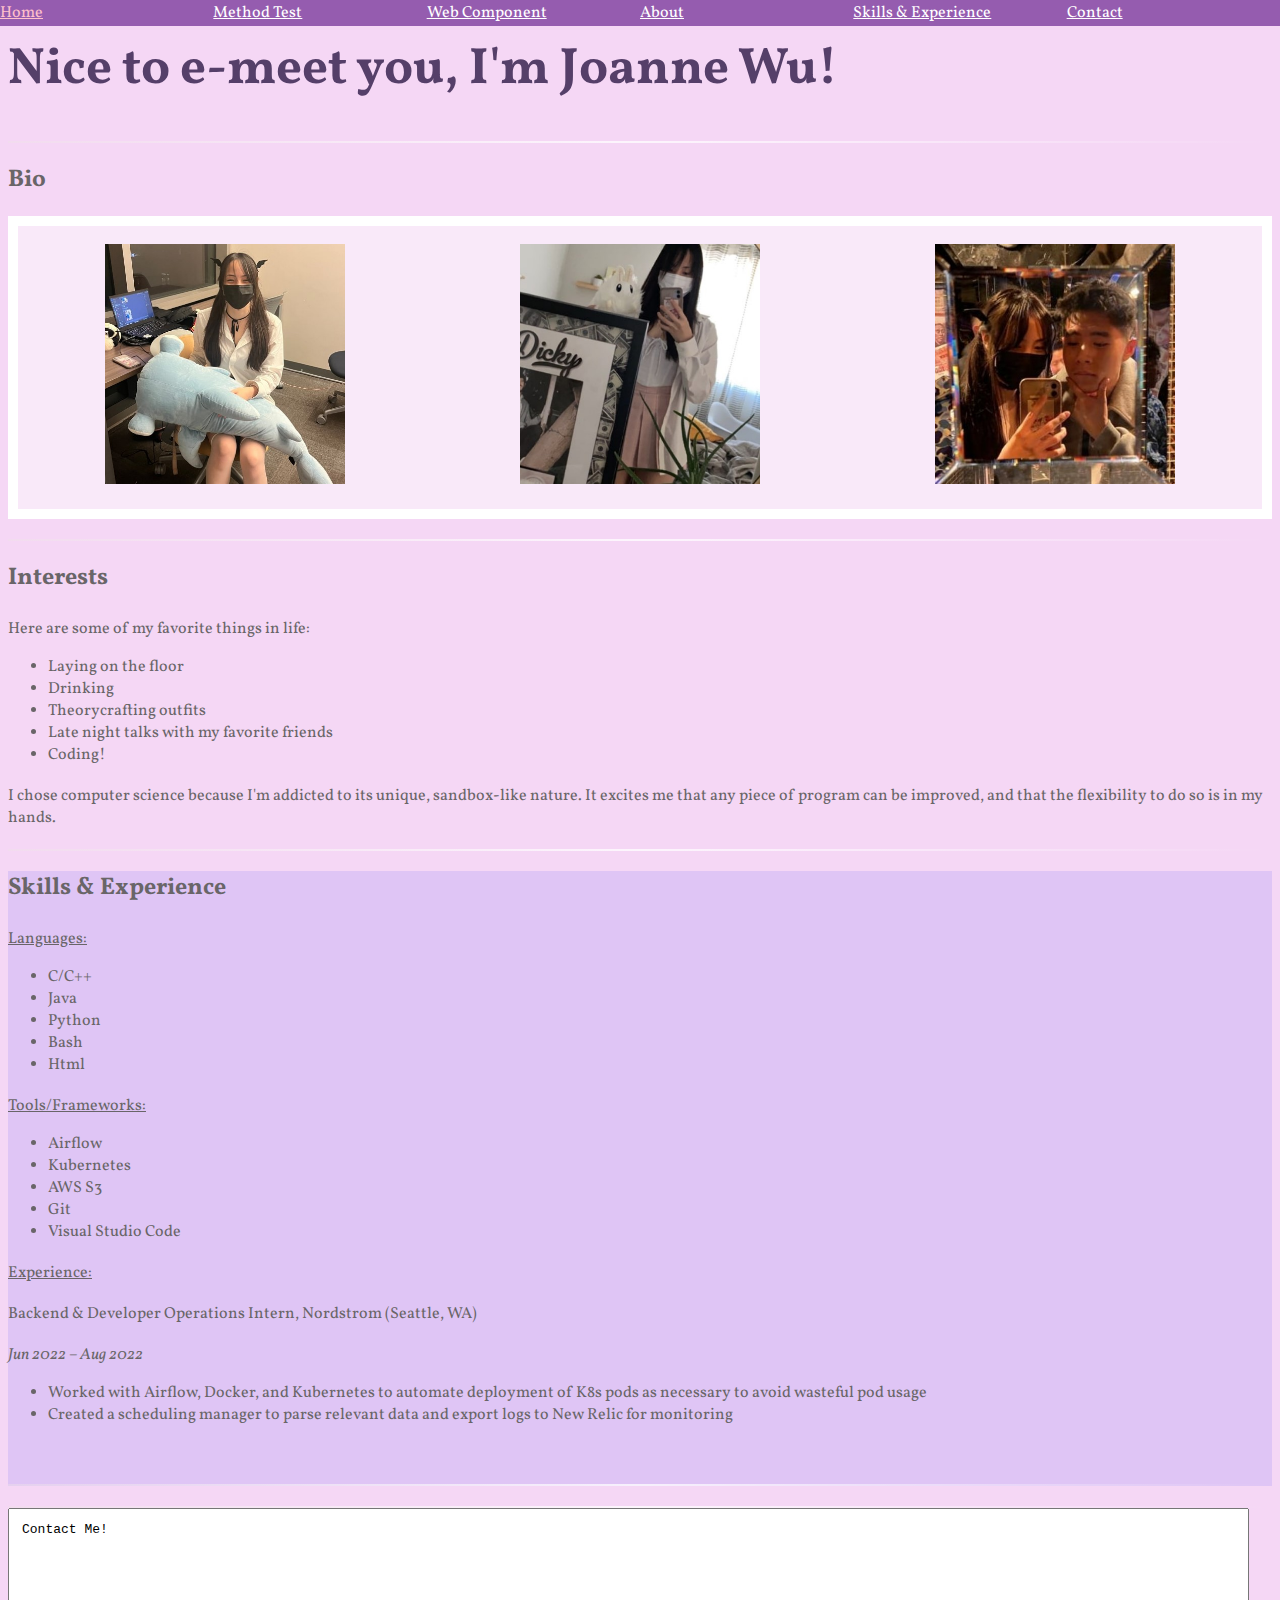
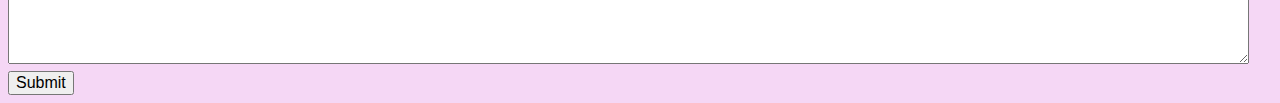
<file: index.html>
<!doctype html>
<html lang="en">
  <head>
    <meta charset="UTF-8">
    <meta name="description" content="Joanne's Online Portfolio">
    <meta name="author" content="Joanne Wu">
    <title>Joanne Wu's E-Portfolio</title>
    <link rel="stylesheet" href="styles.css">
    <link rel="preconnect" href="https://fonts.googleapis.com">
    <link rel="preconnect" href="https://fonts.gstatic.com" crossorigin>
    <link href="https://fonts.googleapis.com/css2?family=Spline+Sans+Mono:wght@300&family=Vollkorn&display=swap" rel="stylesheet">
  </head>
  <body class="spacefornav">
    <header>
      <div>
        <nav class="flex-nav">
          <a href="#top">Home</a>
          <a href="/methodtest.html">Method Test</a>
          <a href="/webcomponent.html">Web Component</a>
          <a href="#about">About</a>
          <a href="#experience">Skills & Experience</a>
          <a href="#contact">Contact</a>
        </nav>
      </div>
      <h1 style="color:rgb(85, 63, 105) ;">Nice to e-meet you, I'm Joanne Wu!</h1>
    </header>
    <hr>
    <aside>
      <section class="spacefornav">
        <h2 id="about">Bio</h2>
        <div class="pics-flex"> 
          <picture id="pic1">
            <source
            srcset="src/img1_small.jpg 320w, 
            src/img1_med.jpg 800w, 
            src/img1_large.jpg 1200w"
            sizes="(min-width: 60rem) 80vw, 
            (min-width: 40rem) 90vw, 
            100vw">
          <img class="mypics" src="src/img1_small.jpg" alt="me with sharkshark">
          </picture>
          <picture id="pic2">
            <source
            srcset="src/img2_small.jpg 320w, 
            src/img2_med.jpg 800w, 
            src/img2_large.jpg 1200w"
            sizes="(min-width: 60rem) 80vw, 
            (min-width: 40rem) 90vw, 
            100vw">
            <img class="mypics" src="src/img2_large.jpg" alt="me in a random person's house">
          </picture>
          <picture id="pic3">
            <source
            srcset="src/img3_small.jpg 320w, 
            src/img3_med.jpg 800w, 
            src/img3_large.jpg 1200w"
            sizes="(min-width: 60rem) 80vw, 
            (min-width: 40rem) 90vw, 
            100vw">
            <img class="mypics" src="src/img3_large.jpg" alt="me and my boyfriend">
          </picture>
        </div>
        <hr>
          <h2>Interests</h2>
          <div>
          <p>Here are some of my favorite things in life:</p>
          <ul>
            <li>Laying on the floor</li>
            <li>Drinking</li>
            <li>Theorycrafting outfits</li>
            <li>Late night talks with my favorite friends</li>
            <li>Coding!</li>
          </ul>
          <p>I chose computer science because I'm addicted to its unique, sandbox-like nature. It excites me that any piece of program can be improved, and that the flexibility to do so is in my hands.</p>
        </div>
      </section>
    </aside>
    <hr>
    <main>
      <section id="experience">
        <h2>Skills & Experience</h2>
        <p class="underline">Languages:</p>
        <ul>
          <li>C/C++</li>
          <li>Java</li>
          <li>Python</li>
          <li>Bash</li>
          <li>Html</li>
        </ul>
        <p class="underline">Tools/Frameworks:</p>
        <ul>
          <li>Airflow</li>
          <li>Kubernetes</li>
          <li>AWS S3</li>
          <li>Git</li>
          <li>Visual Studio Code</li>
        </ul>
        <p class="underline">Experience:</p>
          <p>Backend & Developer Operations Intern, Nordstrom (Seattle, WA)</p>
          <p><i>Jun 2022 – Aug 2022</i></p>
          <ul>
            <li>Worked with Airflow, Docker, and Kubernetes to automate deployment of K8s pods as necessary to avoid wasteful pod usage</li>
            <li>Created a scheduling manager to parse relevant data and export logs to New Relic for monitoring</li>
        </ul>
        <br>
        <hr>
      </section>
    </main>
    <hr>
    <footer id="contact">
      <form>
          <textarea>Contact Me!</textarea><br>
          <button type="button" >Submit</button>
      </form>
    </footer>
  </body>
</html>
</file>
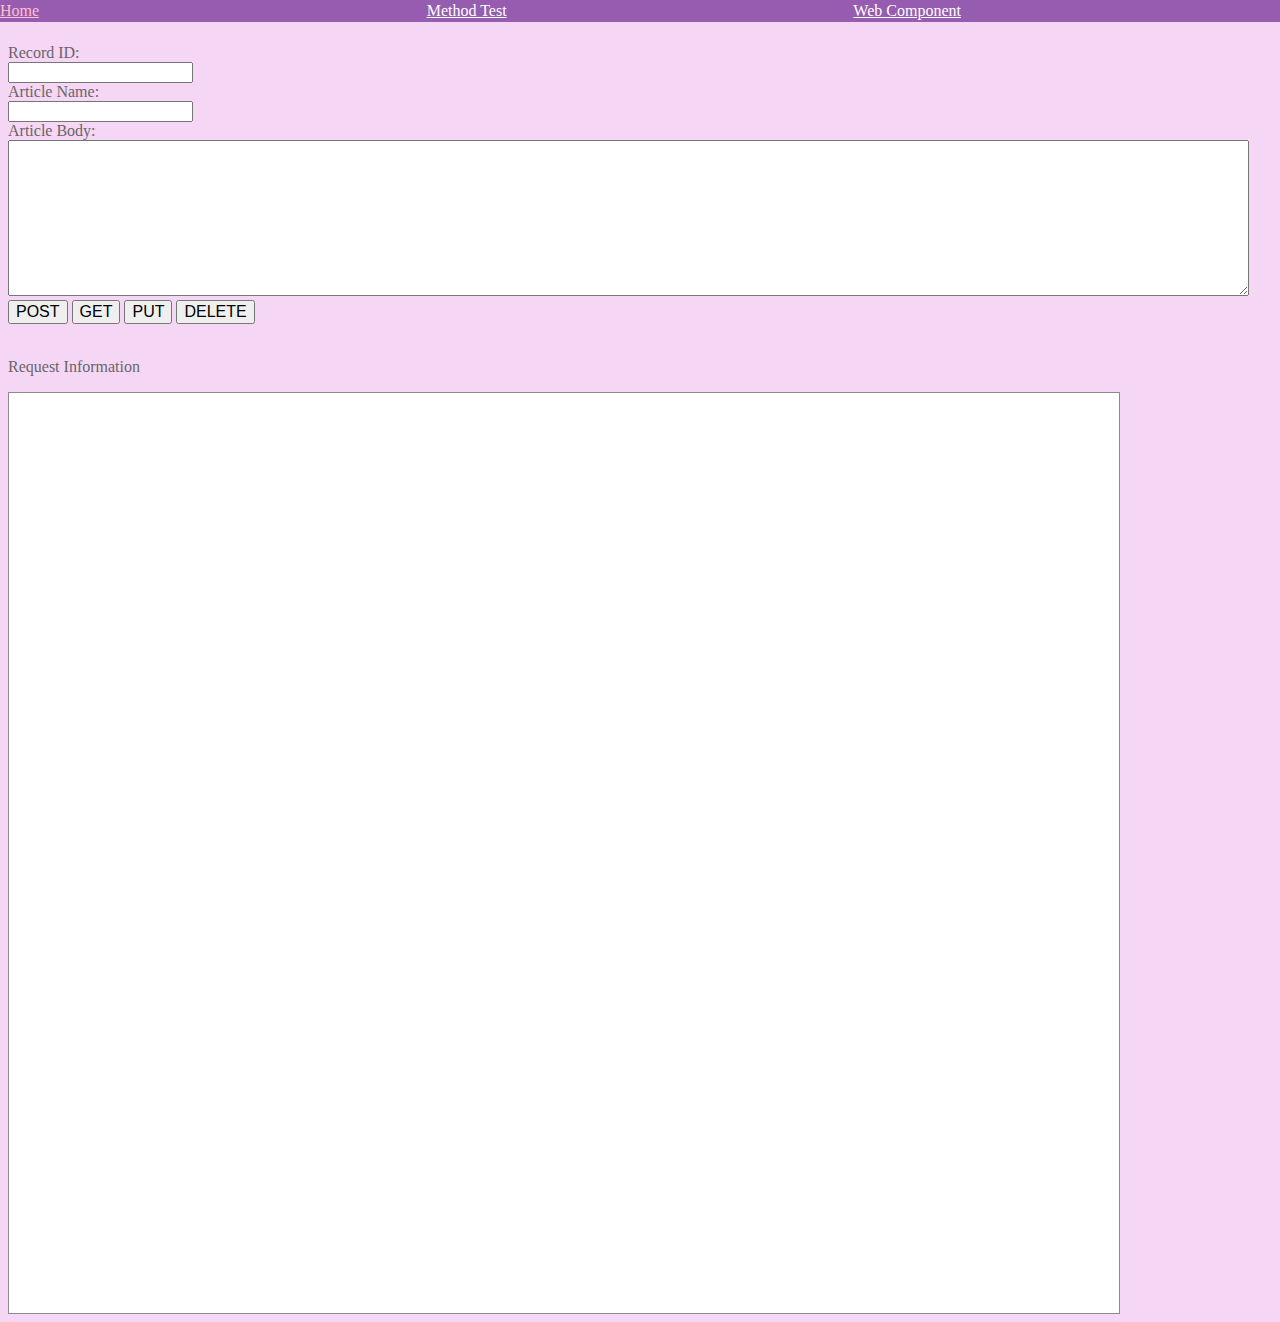
<file: methodtest.html>
<!doctype html>
<html lang="en">
  <head>
    <meta charset="UTF-8">
    <meta name="description" content="Joanne's Method Test">
    <meta name="author" content="Joanne Wu">
    <title>Method Test</title>
    <link rel="stylesheet" href="styles.css">
		
  </head>
  <body>
		<div>
			<nav class="flex-nav">
				<a href="/index.html">Home</a>
				<a href="/methodtest.html">Method Test</a>
				<a href="/webcomponent.html">Web Component</a>
			</nav>
		</div>
		<br><br>
    <form id="formy2">
			<label for="record-id">Record ID:</label><br>
			<input type="number" id="record-id" name="record-id"><br>
			<label for="article-name">Article Name:</label><br>
			<input type="text" id="article-name" name="article-name"><br>
			<label for="article-body">Article Body:</label><br>
			<textarea id="article-body" name="article-body" rows="10" cols="30"></textarea>
			<input type="hidden" id="todays-date" name="todays-date"><br>
			<button id = "postButton" type="button">POST</button>
			<button id = "getButton" type="button">GET</button>
			<button id = "putButton" type="button">PUT</button>
			<button id = "deleteButton" type="button">DELETE</button><br>
			<br>
			<p>Request Information</p>
			<div id="boxing">
				<output id="response"></output>
			</div>
			<script type="module">
				import {postReq, getReq, putReq, deleteReq} from './methodtest.js';
					postReq();
					getReq();
					putReq();
					deleteReq();
			</script>
		</form>

  </body>
</html>
</file>
<file: styles.css>
/* Media Query for Mobile Devices */
@media (max-width: 480px) {
  p, li, textarea, button {
    font-size:x-small;
  }
}
  
/* Media Query for low resolution  Tablets, Ipads */
@media (min-width: 481px) and (max-width: 1024px) {
  p, li, textarea, button {
    font-size: small;
  }
}
  
/* Media Query for Laptops and Desktops */
@media (min-width: 1025px){
  p, li, textarea, button {
    font-size:medium
  }
}




:root{
  --babypink: #f5d7f5;
  --babypink2: rgba(255, 255, 255, 0.452);
  --grey: rgb(105, 101, 104);
}
.pics-flex {
  display: flex;
  align-items:center;
  /* flex-direction: column; */
  flex-wrap: wrap;
  border: 10px solid white;
  background-color: var(--babypink2);
  
}

.flex-nav {
  display: flex;
  align-items: center;
  overflow: hidden;
  background-color: rgb(48, 47, 47);
  position: fixed; 
  top: 0; 
  width: 100%;
  left:0
  
}

.flex-nav a{
  flex: 1;
  /* color: rgb(97, 176, 187); */
  color:white;
  font-size: medium;
  height: 100%;
  padding-top: 2px;
  padding-bottom: 2px;
}

.flex-nav a:hover{
  color: pink;
}

picture{
  margin-left: auto;
  margin-right: auto;
  margin-top: 2vh;
  margin-bottom: 2vh;
}

.mypics{
  width:  15em;
  height: 15em;
  object-fit: cover;
  align-items: center;
}

html {
  font-family: 'Vollkorn', serif;
  background-color: var(--babypink);
  color:  var(--grey);
}

h1 {
  color:rgb(63, 62, 62);
  font-size: 5.5vw;
}

@media screen and (min-width: 1200px) {
  h1 {
     font-size: 4vw;
  }
}

h1, h2, h3, h4{
  font-family: 'Vollkorn', serif;
}


img {
  max-width: 100%;
  height: auto;
}


.main {
  margin-bottom: 30px;
}

textarea {
  width: 96%;
  padding: 1em;
  height: 10vw;
}

.spacefornav p{
  padding-top: 3px;
}

/* #experience table{
  padding-top: 3px;
  font-size: small;
} */
table{
  padding-top: 3px;
  font-size: small;
  color:green;
}

hr {
  margin: 0 auto;
  margin-top: 20px;
  width: 100%;
  border: 0;
  height: 2px;
  background-image: linear-gradient(to right, rgba(238, 226, 230, 0.404), rgba(255, 255, 255, 0.75), rgba(255, 255, 255, 0));
}

.underline{
  text-decoration: underline;
}

a{
  background-color: rgb(149, 92, 175);
}

#experience{
  background-color: rgb(223, 197, 245);
}

#boxing{
  background-color: rgb(255, 255, 255);
  height: 900px;
  width: 1090px;
  padding: 10px;
  border:1px solid rgb(142, 139, 139);
}
</file>
